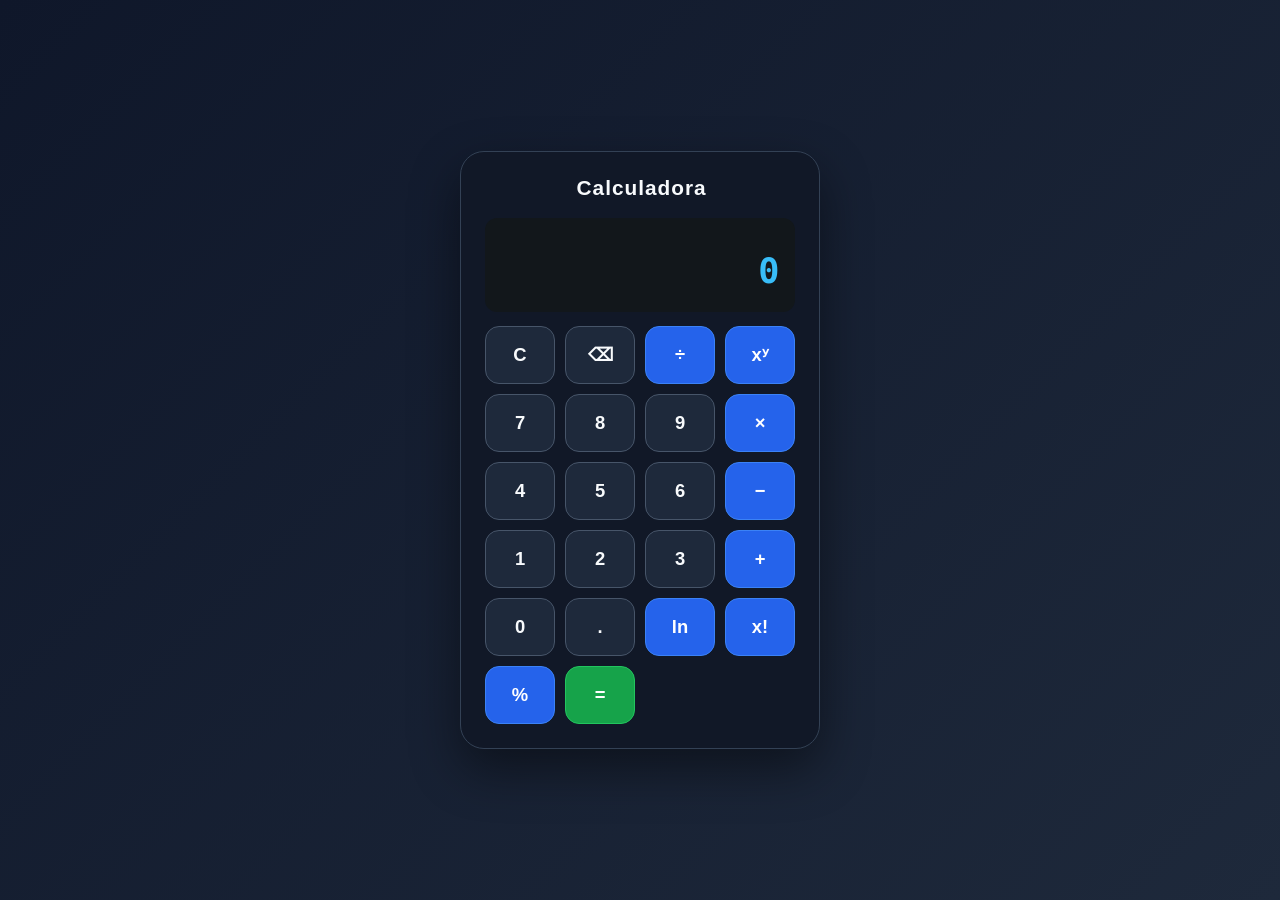
<file: index.html>
<!DOCTYPE html>
<html lang="es">
<head>
<meta charset="UTF-8">
<meta name="viewport" content="width=device-width, initial-scale=1.0">
<title>Calculadora</title>
<style>
  :root {
    --paper: #F7F7F3;
    --ink: #1B1F1D;
    --muted: #5B615C;
    --accent: #2F6F4E;
    --key-bg: #FFFFFF;
    --key-border: #D9D7CC;
    --op-bg: #2F6F4E;
    --op-text: #FFFFFF;
    --screen-bg: #12171B;
    --screen-text: #CFE8D9;
  }
  @media (prefers-color-scheme: dark) {
    :root {
      --paper: #14181A;
      --ink: #E9ECE9;
      --muted: #A9B0AA;
      --accent: #6FBF97;
      --key-bg: #1D2224;
      --key-border: #2A2F2C;
      --op-bg: #2F6F4E;
      --op-text: #E9ECE9;
      --screen-bg: #0C1012;
      --screen-text: #CFE8D9;
    }
  }
  * { box-sizing: border-box; }
  body {
    margin: 0;
    min-height: 100vh;
    display: flex;
    align-items: center;
    justify-content: center;
    background: var(--paper);
    color: var(--ink);
    font-family: -apple-system, 'Segoe UI', Roboto, sans-serif;
  }
  .calculadora {
    width: min(20rem, 92vw);
    padding: 1.2rem;
    border-radius: 18px;
    border: 1px solid var(--key-border);
    background: var(--paper);
  }
  h1 {
    font-size: 0.9rem;
    font-weight: 600;
    color: var(--muted);
    margin: 0 0 0.8rem 0.2rem;
  }
  .pantalla-wrapper {
    background: var(--screen-bg);
    border-radius: 12px;
    padding: 0.9rem 1rem 1rem 1rem;
    margin-bottom: 0.9rem;
    display: flex;
    flex-direction: column;
    justify-content: space-between;
    min-height: 5.2rem;
  }
  #historial {
    color: var(--screen-text);
    opacity: 0.55;
    font-family: 'SFMono-Regular', Consolas, monospace;
    font-size: 0.9rem;
    min-height: 1.2em;
    text-align: right;
    overflow-x: auto;
    white-space: nowrap;
    letter-spacing: -0.3px;
  }
  #pantalla {
    color: var(--screen-text);
    text-align: right;
    font-family: 'SFMono-Regular', Consolas, monospace;
    font-size: 2rem;
    overflow-x: auto;
    white-space: nowrap;
    min-height: 1.3em;
    letter-spacing: -0.5px;
    background: transparent;
    padding: 0;
    margin: 0;
  }
  .teclas {
    display: grid;
    grid-template-columns: repeat(4, 1fr);
    gap: 0.5rem;
  }
  button {
    font-size: 1.1rem;
    padding: 0.9rem 0;
    border-radius: 10px;
    border: 1px solid var(--key-border);
    background: var(--key-bg);
    color: var(--ink);
    cursor: pointer;
    font-family: inherit;
  }
  button:active { opacity: 0.75; }
  button.operador {
    background: var(--op-bg);
    color: var(--op-text);
    border-color: var(--op-bg);
  }
  button.igual {
    background: var(--accent);
    color: #FFFFFF;
    border-color: var(--accent);
  }
  button.doble {
    grid-column: span 2;
  }
  .pantalla-wrapper #pantalla {
    background: transparent;
    border: none;
    padding: 0;
    margin: 0;
    box-shadow: none;
  }
</style>

<link rel="stylesheet" href="style-mdc.css">
  
</head>
<body>

<div class="calculadora">
  <h1>Calculadora</h1>
  <div class="pantalla-wrapper">
    <div id="historial"></div>
    <div id="pantalla">0</div>
  </div>

  <div class="teclas">
    <button onclick="limpiar()">C</button>
    <button onclick="borrarUltimo()">⌫</button>
    <button class="operador" onclick="agregarOperador('/')">÷</button>
    <button class="operador" onclick="agregarOperador('^')" title="Potencia (xʸ)">xʸ</button>
    
    <button onclick="agregarDigito('7')">7</button>
    <button onclick="agregarDigito('8')">8</button>
    <button onclick="agregarDigito('9')">9</button>
    <button class="operador" onclick="agregarOperador('*')">×</button>

    <button onclick="agregarDigito('4')">4</button>
    <button onclick="agregarDigito('5')">5</button>
    <button onclick="agregarDigito('6')">6</button>
    <button class="operador" onclick="agregarOperador('-')">−</button>

    <button onclick="agregarDigito('1')">1</button>
    <button onclick="agregarDigito('2')">2</button>
    <button onclick="agregarDigito('3')">3</button>
    <button class="operador" onclick="agregarOperador('+')">+</button>

    <button onclick="agregarDigito('0')">0</button>
    <button onclick="agregarDigito('.')">.</button>
    <button class="operador" onclick="calcularLogaritmoNeperiano()" title="Logaritmo neperiano (ln)">ln</button>
    <button class="operador" onclick="factorial()">x!</button>
    <button class="operador" onclick="porcentaje()">%</button>
    <button class="igual" onclick="calcular()">=</button>
  </div>
</div>

<script>
  /*
    Código base de la calculadora.
    Implementa únicamente las cuatro operaciones básicas: suma, resta,
    multiplicación y división.

    Convención pensada para que sea fácil de ampliar:
    cada operación nueva (por ejemplo, porcentaje o logaritmo neperiano)
    debería agregar su propia tecla en la cuadrícula de arriba y su propia
    función de cálculo aquí abajo, sin modificar las funciones existentes.
  */

  let expresion = '';

  const pantalla = document.getElementById('pantalla');
  const historial = document.getElementById('historial');

  function actualizarPantalla() {
    pantalla.textContent = expresion === '' ? '0' : expresion.replace(/\*\*/g, '^');
  }

  function agregarDigito(digito) {
    // Evita dos puntos decimales seguidos en el mismo número
    if (digito === '.') {
      const partes = expresion.split(/[\+\-\*\/\^]|\*{1,2}/);
      const numeroActual = partes[partes.length - 1];
      if (numeroActual.includes('.')) return;
    }
    expresion += digito;
    actualizarPantalla();
  }

  function agregarOperador(operador) {
    if (expresion === '') return;
    const op = (operador === '**') ? '^' : operador;
    const ultimoCaracter = expresion.slice(-1);
    if ('+-*/^'.includes(ultimoCaracter)) {
      // Reemplaza el operador anterior en vez de acumular dos seguidos
      expresion = expresion.slice(0, -1) + op;
    } else {
      expresion += op;
    }
    actualizarPantalla();
  }

  function borrarUltimo() {
    expresion = expresion.slice(0, -1);
    actualizarPantalla();
  }

  function limpiar() {
    expresion = '';
    if (historial) historial.textContent = '';
    actualizarPantalla();
  }

  /*
    FUNCIÓN NUEVA: LOGARITMO NEPERIANO (ln)

    Toma el número (o el resultado de la expresión) que está en pantalla
    y calcula su logaritmo neperiano (base e) con Math.log().
    Solo es válido para valores mayores que cero.
  */
  function calcularLogaritmoNeperiano() {
    if (expresion === '') return;
    try {
      // Solo se permiten dígitos, punto decimal y los cuatro operadores básicos más potencia
      if (!/^[0-9.+\-*/]+$/.test(expresion)) {
        throw new Error('Expresión inválida');
      }

      let expSegura = expresion;
      if (/^-[0-9.]+/.test(expSegura)) {
        expSegura = expSegura.replace(/^(-[0-9.]+)/, function(match) {
          return '(' + match + ')';
        });
      }

      const valor = Function('"use strict"; return (' + expSegura + ')')();
      // El logaritmo neperiano solo existe para números mayores que cero
      if (!isFinite(valor) || valor <= 0) {
        throw new Error('Logaritmo inválido');
      }

      if (historial) {
        historial.textContent = 'ln(' + expresion.replace(/\*\*/g, '^') + ') =';
      }

      const resultado = Math.log(valor);
      expresion = String(Math.round(resultado * 1e12) / 1e12);
      actualizarPantalla();
    } catch (error) {
      if (historial) historial.textContent = '';
      pantalla.textContent = 'Error';
      expresion = '';
    }
  }

  function calcular() {
    if (expresion === '') return;
    if ('+-*/^.'.includes(expresion.slice(-1))) {
      return;
    }
    try {
      // Se permiten dígitos, punto decimal y los operadores básicos más la potencia
      if (!/^[0-9.+\-*/^]+$/.test(expresion)) {
        throw new Error('Expresión inválida');
      }

      let expSegura = expresion.replace(/\^/g, '**');
      if (/^-[0-9.]+/.test(expSegura)) {
        expSegura = expSegura.replace(/^(-[0-9.]+)/, function(match) {
          return '(' + match + ')';
        });
      }

      const resultado = Function('"use strict"; return (' + expSegura + ')')();
      if (!isFinite(resultado)) {
        throw new Error('División entre cero');
      }

      if (historial) {
        historial.textContent = expresion + ' =';
      }

      expresion = String(Math.round(resultado * 1e12) / 1e12);
      actualizarPantalla();
    } catch (error) {
      if (historial) historial.textContent = '';
      pantalla.textContent = 'Error';
      expresion = '';
    }
  }

  function calcularFactorial() {
    if (expresion === '') return;

    // Separamos la expresión conservando los operadores, para ubicar el último número escrito
    const partes = expresion.split(/([+\-*/^]|\*{2})/);
    const ultimoNumero = partes[partes.length - 1];

    if (ultimoNumero === '') return;

    const numero = Number(ultimoNumero);

    // El factorial solo está definido para enteros no negativos
    if (!Number.isInteger(numero) || numero < 0) {
      if (historial) historial.textContent = '';
      pantalla.textContent = 'Error';
      expresion = '';
      return;
    }

    // A partir de 171! el resultado se vuelve Infinity en JavaScript
    if (numero > 170) {
      if (historial) historial.textContent = '';
      pantalla.textContent = 'Error';
      expresion = '';
      return;
    }

    let resultado = 1;
    for (let i = 2; i <= numero; i++) {
      resultado *= i;
    }

    if (historial) {
      historial.textContent = ultimoNumero + '! =';
    }

    // Reemplazamos solo el último número por su factorial, dejando intacto lo demás
    partes[partes.length - 1] = String(resultado);
    expresion = partes.join('');
    actualizarPantalla();
  }
</script>
<script src="factorial.js"></script>
<script src="porcentaje.js"></script>
</body>
</html>
</file>
<file: style-mdc.css>
/* =========================================
   DISEÑO DE LA CALCULADORA - Calculator-MDC
   ========================================= */

body {
    background: linear-gradient(135deg, #0f172a, #1e293b);
    font-family: Arial, Helvetica, sans-serif;
    padding: 20px;
}

/* Contenedor principal */
.calculadora {
    width: min(360px, 92vw);
    padding: 24px;
    border-radius: 24px;
    background: #111827;
    border: 1px solid #334155;
    box-shadow: 0 20px 50px rgba(0, 0, 0, 0.45);
}

/* Título */
.calculadora h1 {
    text-align: center;
    font-size: 1.3rem;
    font-weight: bold;
    color: #f8fafc;
    margin-bottom: 18px;
    letter-spacing: 1px;
}

/* Pantalla */
#pantalla {
    background: #020617;
    color: #38bdf8;
    border: 1px solid #334155;
    border-radius: 16px;
    padding: 20px 16px;
    margin-bottom: 18px;

    font-size: 2.2rem;
    font-weight: bold;
    text-align: right;

    box-shadow: inset 0 0 15px rgba(0, 0, 0, 0.5);
}

/* Contenedor de botones */
.teclas {
    gap: 10px;
}

/* Botones generales */
.teclas button {
    min-height: 58px;
    padding: 10px;

    border: 1px solid #475569;
    border-radius: 14px;

    background: #1e293b;
    color: #f8fafc;

    font-size: 1.15rem;
    font-weight: bold;

    cursor: pointer;

    transition:
        transform 0.15s ease,
        background 0.15s ease,
        box-shadow 0.15s ease;
}

/* Efecto al pasar el mouse */
.teclas button:hover {
    background: #334155;
    transform: translateY(-2px);
    box-shadow: 0 5px 12px rgba(0, 0, 0, 0.25);
}

/* Efecto al presionar */
.teclas button:active {
    transform: scale(0.94);
    opacity: 0.85;
}

/* Botones de operaciones */
.teclas button.operador {
    background: #2563eb;
    border-color: #3b82f6;
    color: white;
}

.teclas button.operador:hover {
    background: #1d4ed8;
}

/* Botón igual */
.teclas button.igual {
    background: #16a34a;
    border-color: #22c55e;
    color: white;
}

.teclas button.igual:hover {
    background: #15803d;
}

/* Botón C */
.teclas button.doble {
    background: #dc2626;
    border-color: #ef4444;
    color: white;
}

.teclas button.doble:hover {
    background: #b91c1c;
}

/* Adaptación para celulares */
@media (max-width: 480px) {

    .calculadora {
        padding: 18px;
        border-radius: 20px;
    }

    #pantalla {
        font-size: 1.8rem;
        padding: 18px 12px;
    }

    .teclas button {
        min-height: 52px;
        font-size: 1rem;
    }
}
</file>
